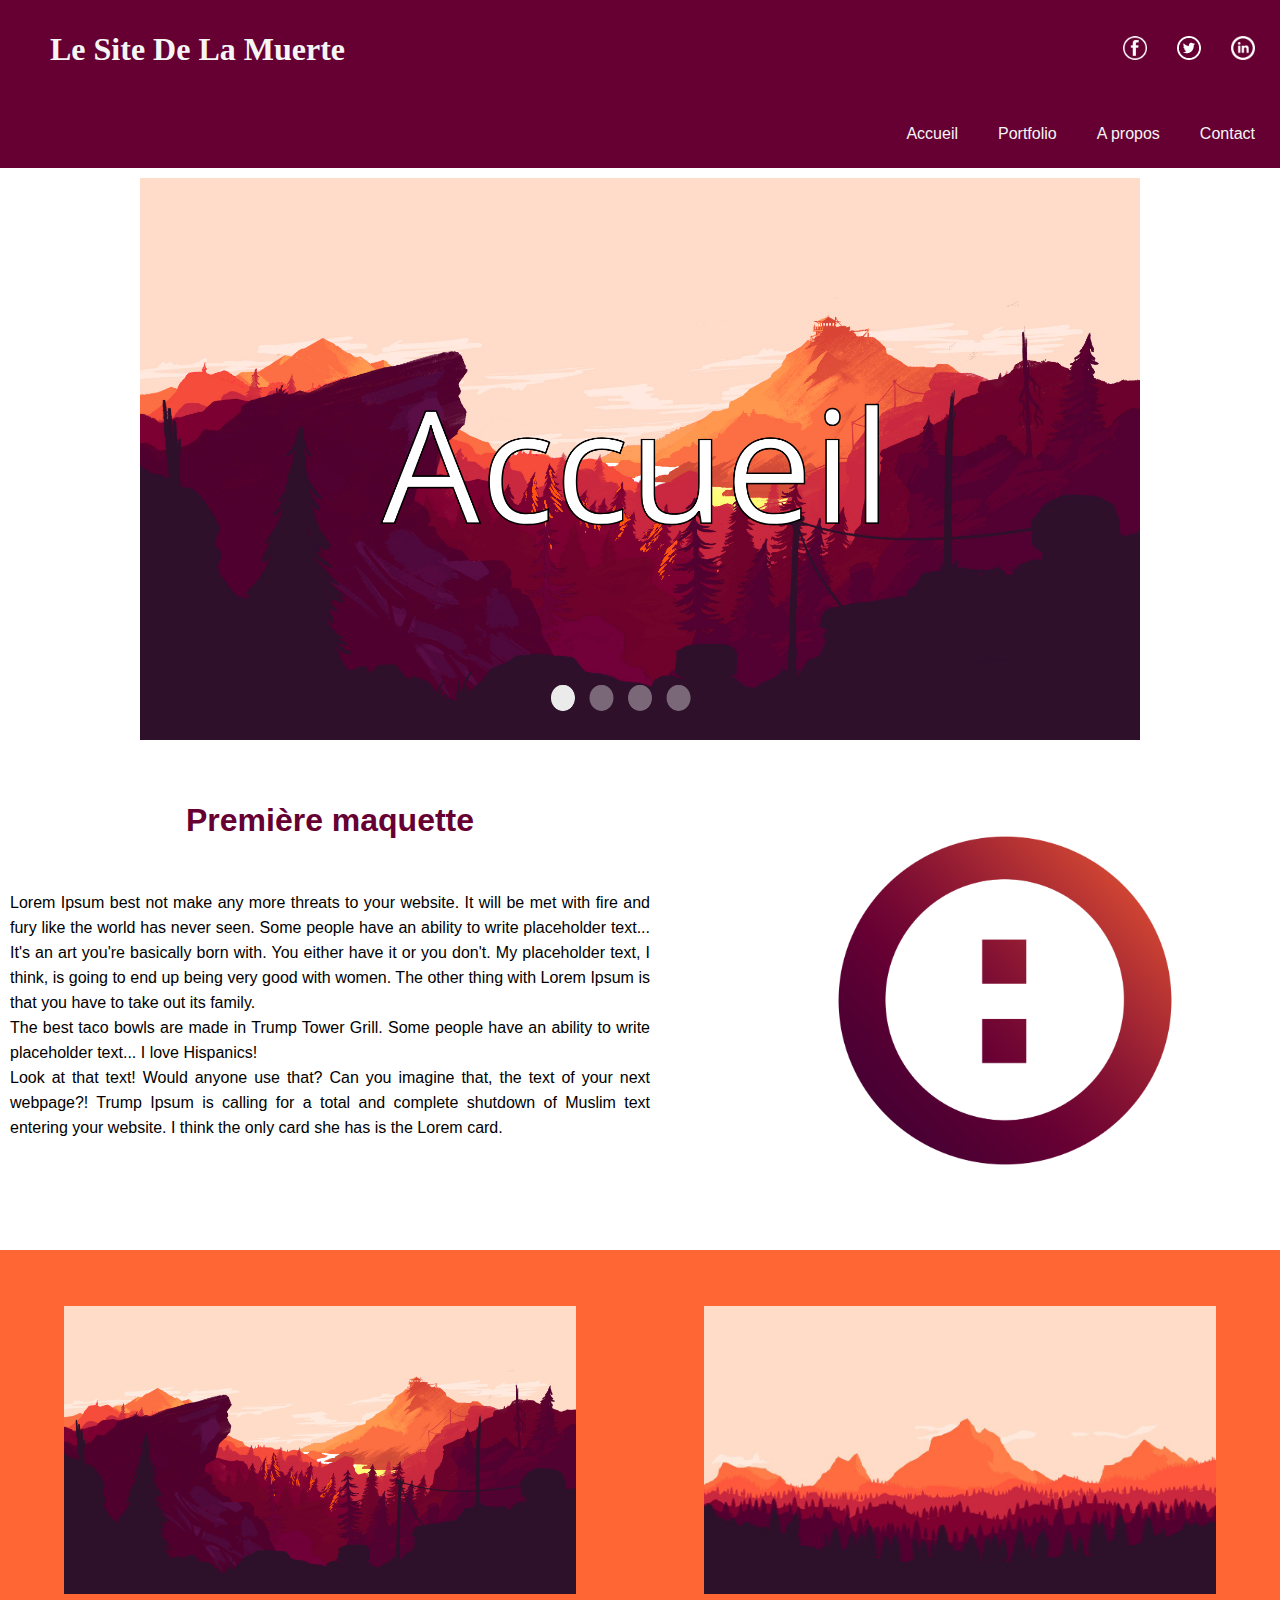
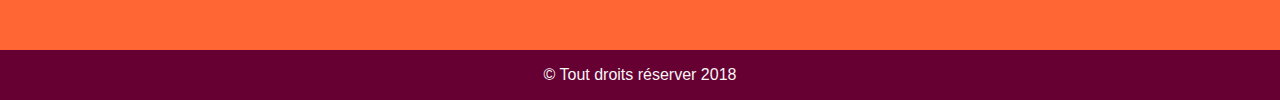
<file: index.html>
<!DOCTYPE html>
<html>
<head>
    <meta charset="utf-8" />
    <meta http-equiv="X-UA-Compatible" content="IE=edge">
    <title>Le site de la muerte </title>
    <meta name="viewport" content="width=device-width, initial-scale=1">
    <link rel="stylesheet" type="text/css" media="screen" href="CSS/app.css" />
    <link rel="stylesheet" href="https://use.fontawesome.com/releases/v5.1.0/css/all.css" >
    <!-- Ici mettre logo dans l'Onglet-->
    <link rel="shortcut icon" href="image/Logo.jpeg">
</head>

<body>

            <div class="titre color"><h1>Le Site De La Muerte</h1>
                <div class="face">
                    <div class="res"> <a href="https://fr-fr.facebook.com/" target="_blank"><img  src="image/icone-1.png"alt></a></div>
                    <div class="res"> <a href="https://twitter.com/?lang=fr" target="_blank"><img  src="image/icone-2.png"alt></a></div>
                    <div class="res"> <a href="https://www.linkedin.com" target="_blank"><img  src="image/icone-3.png"alt></a></div>
     
                 </div>
            </div>
           
    <header class= "nav color">
       
        <nav class="kiwi " id="kiwi">
            <div class="menus" id="menus"> <i class="fas fa-bars"></i></div>
            <ul>
               <li><a href="#" class="style"> Accueil</a></li>
               <li><a href="Portfolio.html" class="style"> Portfolio</a></li>
               <li><a href="Apropos.html" class="style"> A propos</a></li>
               <li><a href="Contact.html" class="style"> Contact</a></li>
            </ul>
        </nav>

    </header>
    <main class="slide center">
            <div id="slider">
                    <figure>
                        <img src="image/img6.png" alt>
                        <a href="Portfolio.html"><img src="image/img2.png" alt></a>
                        <a href="Apropos.html"><img src="image/img5.png" alt></a>
                        <a href="Contact.html"><img src="image/img4.png" alt></a>
                        <img src="image/img6.png" alt>
                    </figure>
        

    </main>
  
    <main class="text center">
       
        <h1>Première maquette</h1>

        <div class= "p" id="p">Lorem  Ipsum  best  not  make  any  more  threats  to  your  website.  It  will  be  met  with  fire  and  fury  like  the  world  has  never  seen.
                Some  people  have  an  ability  to  write  placeholder  text...  It's  an  art  you're  basically  born  with.  You  either  have  it  or  you  don't. 
                My  placeholder  text,  I  think,  is  going  to  end  up  being  very  good  with  women.  The  other  thing  with  Lorem  Ipsum  is  that  you  have  to  take  out 
                its  family.
             </div>
        <div class= "p" id="p">The best taco bowls are made in Trump Tower Grill. Some people have an ability to write placeholder text... I love Hispanics!
             </div>
        <div class= "p" id="p">Look at that text! Would anyone use that? Can you imagine that, the text of your next webpage?! Trump Ipsum is calling
             for a total and complete shutdown of Muslim text entering your website. I think the only card she has is the Lorem card.
             </div>
     
        <a href="#" class="style" id="loadMore">˅</a>

   
    </main>

    <main class="logo center">
    
         <img src= "image/img3.png" alt="Photo">
        
    </main>
    

    <div class= "clear"></div>

    <aside class="zone_2 center">
            <img  class="img1 img"src="image/img6.jpg" alt="Photo">
            <img  class="img2 img"src="image/img2.jpg" alt="Photo">

    </aside>

    <footer class="color center">
            &copy; Tout droits réserver 2018
    </footer>


    <script
    src="https://code.jquery.com/jquery-3.3.1.min.js"></script>
    <script
    src="JS/app.js"></script>

</body>
</html>
</file>
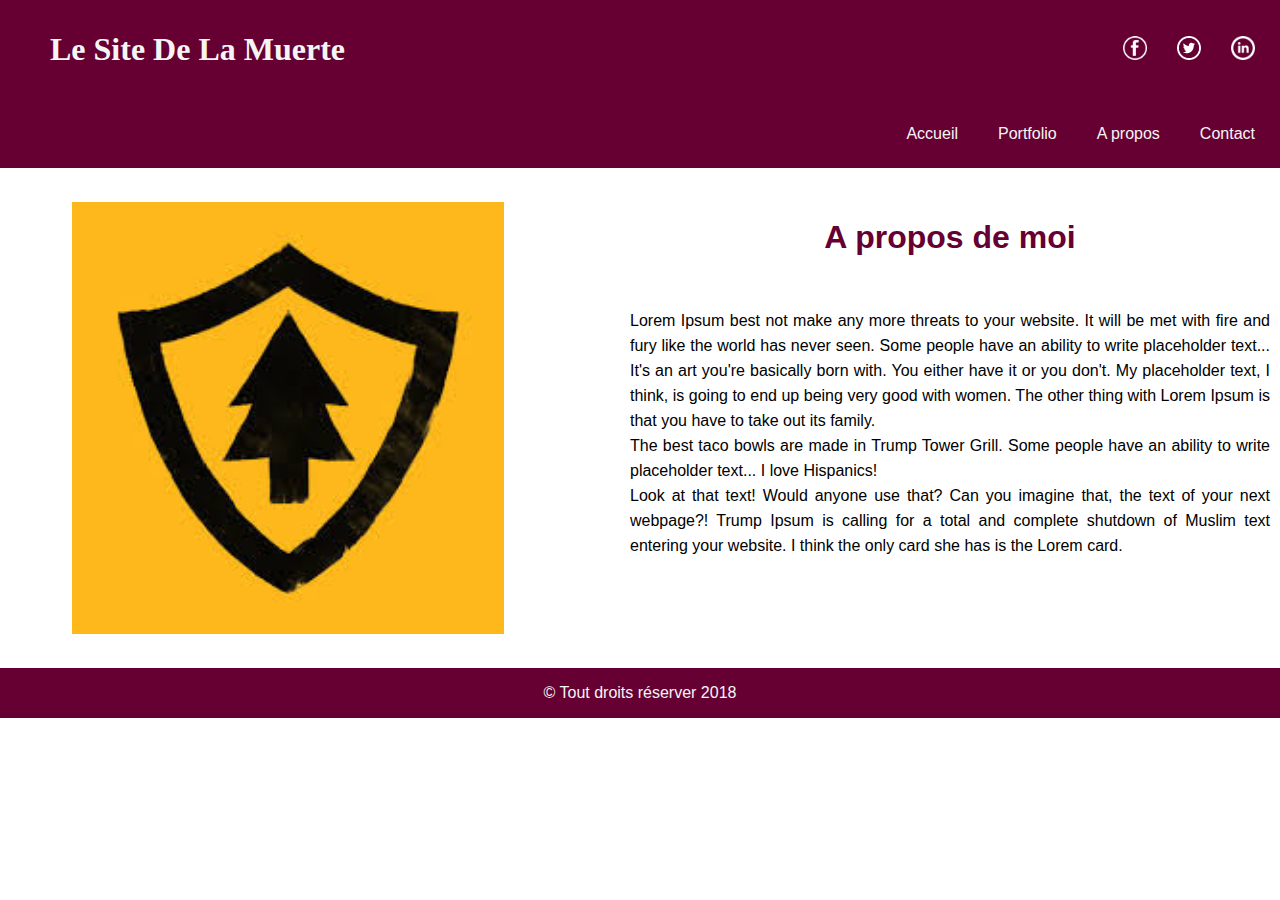
<file: Apropos.html>
<!DOCTYPE html>
<html>
<head>
    <meta charset="utf-8" />
    <meta http-equiv="X-UA-Compatible" content="IE=edge">
    <title>Le site de la muerte </title>
    <meta name="viewport" content="width=device-width, initial-scale=1">
    <link rel="stylesheet" type="text/css" media="screen" href="CSS/app.css" />
    <link rel="stylesheet" href="https://use.fontawesome.com/releases/v5.1.0/css/all.css" >
    <!-- Ici mettre logo dans l'Onglet-->
    <link rel="shortcut icon" href="image/Logo.jpeg">
</head>
<body>

    <div class="titre color"><h1>Le Site De La Muerte</h1>
        <div class="face">
            <div class="res"> <a href="https://fr-fr.facebook.com/" target="_blank"><img  src="image/icone-1.png"alt></a></div>
            <div class="res"> <a href="https://twitter.com/?lang=fr" target="_blank"><img  src="image/icone-2.png"alt></a></div>
            <div class="res"> <a href="https://www.linkedin.com" target="_blank"><img  src="image/icone-3.png"alt></a></div>

         </div>
    </div>
   
<header class= "nav color">

<nav class="kiwi " id="kiwi">
    <div class="menus" id="menus"> <i class="fas fa-bars"></i></div>
    <ul>
       <li><a href="index.html" class="style"> Accueil</a></li>
       <li><a href="Portfolio.html" class="style"> Portfolio</a></li>
       <li><a href="#" class="style"> A propos</a></li>
       <li><a href="Contact.html" class="style"> Contact</a></li>
    </ul>
</nav>

</header>
<main class="logo2 center">
    
    <img src="image/Logo.jpeg" alt="Un logo">
   
</main>

<main>
    <main class="texte center">
       
        <h1>A propos de moi</h1>

        <div class= "A">Lorem Ipsum best not make any more threats to your website. It will be met with fire and fury like the world has never seen.
                Some people have an ability to write placeholder text... It's an art you're basically born with. You either have it or you don't. 
                My placeholder text, I think, is going to end up being very good with women. The other thing with Lorem Ipsum is that you have to take out 
                its family.
             </div>
        <div class= "A">The best taco bowls are made in Trump Tower Grill. Some people have an ability to write placeholder text... I love Hispanics!
             </div>
        <div class= "A" >Look at that text! Would anyone use that? Can you imagine that, the text of your next webpage?! Trump Ipsum is calling
             for a total and complete shutdown of Muslim text entering your website. I think the only card she has is the Lorem card.
             </div>
     
        

   
    </main>
</main>
<div class= "clear"></div>


<footer class="color center">
    &copy; Tout droits réserver 2018
</footer>


<script
src="https://code.jquery.com/jquery-3.3.1.min.js"></script>
<script
src="JS/app.js"></script>

</body>
</html>
</file>
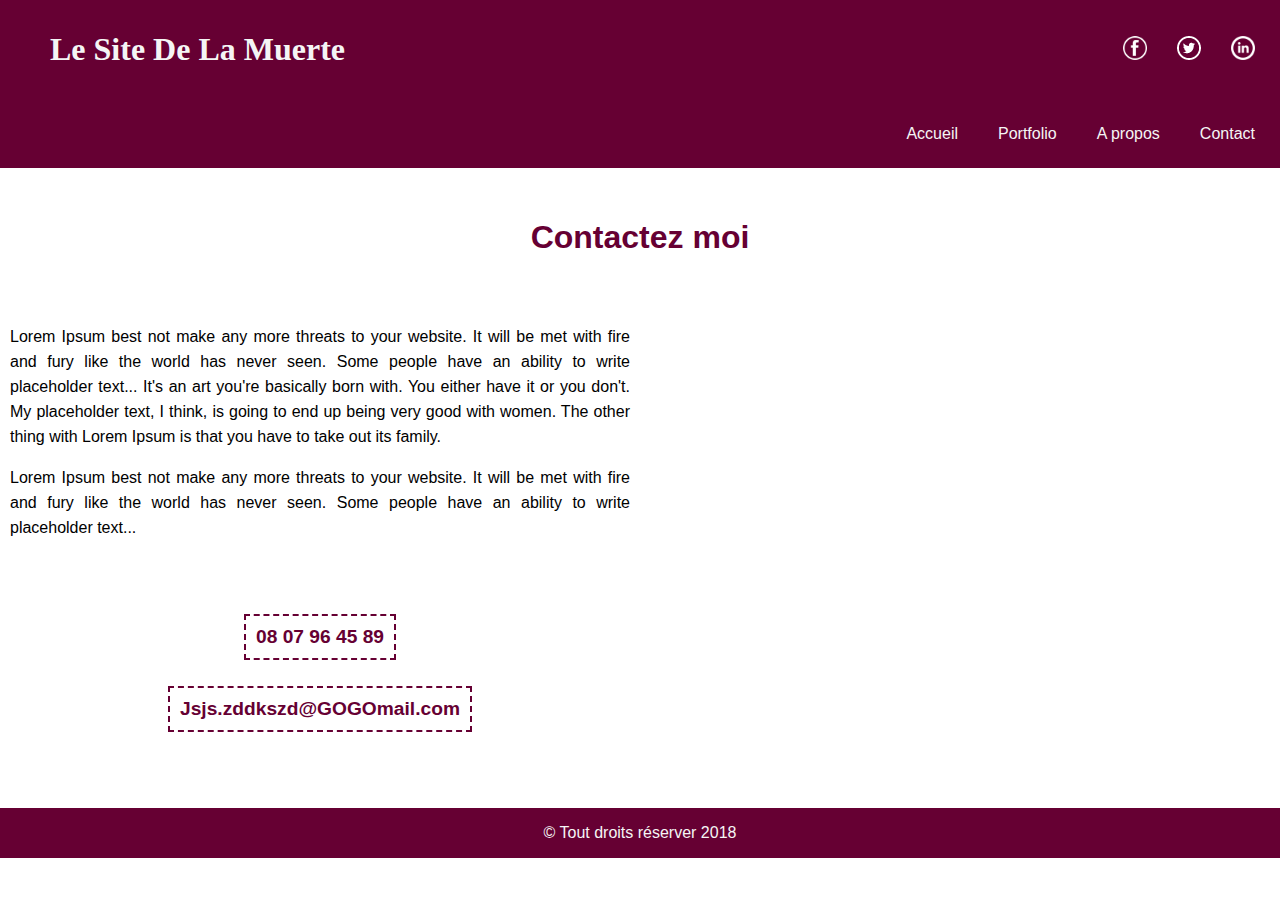
<file: Contact.html>
<!DOCTYPE html>
<html>
<head>
    <meta charset="utf-8" />
    <meta http-equiv="X-UA-Compatible" content="IE=edge">
    <title>Le site de la muerte </title>
    <meta name="viewport" content="width=device-width, initial-scale=1">
    <link rel="stylesheet" type="text/css" media="screen" href="CSS/app.css" />
    <link rel="stylesheet" href="https://use.fontawesome.com/releases/v5.1.0/css/all.css" >
    <!-- Ici mettre logo dans l'Onglet-->
    <link rel="shortcut icon" href="image/Logo.jpeg">
</head>
<body>

    <div class="titre color"><h1>Le Site De La Muerte</h1>
        <div class="face">
            <div class="res"> <a href="https://fr-fr.facebook.com/" target="_blank"><img  src="image/icone-1.png"alt></a></div>
            <div class="res"> <a href="https://twitter.com/?lang=fr" target="_blank"><img  src="image/icone-2.png"alt></a></div>
            <div class="res"> <a href="https://www.linkedin.com" target="_blank"><img  src="image/icone-3.png"alt></a></div>

         </div>
    </div>
   
<header class= "nav color">

<nav class="kiwi " id="kiwi">
    <div class="menus" id="menus"> <i class="fas fa-bars"></i></div>
    <ul>
       <li><a href="index.html" class="style"> Accueil</a></li>
       <li><a href="Portfolio.html" class="style"> Portfolio</a></li>
       <li><a href="Apropos.html" class="style"> A propos</a></li>
       <li><a href="#" class="style"> Contact</a></li>
    </ul>
</nav>

</header>
<main class="center">
<h1>Contactez moi</h1>
</main>
<main>
    <div class="Ctct">
    <p class= "Contactext">Lorem Ipsum best not make any more threats to your website. It will be met with fire and fury like the world has never seen.
        Some people have an ability to write placeholder text... It's an art you're basically born with. You either have it or you don't. 
        My placeholder text, I think, is going to end up being very good with women. The other thing with Lorem Ipsum is that you have to take out 
        its family.</p>
    <p class= "Contactext">Lorem Ipsum best not make any more threats to your website. It will be met with fire and fury like the world has never seen.
        Some people have an ability to write placeholder text...</p>
            <div class="zone_ctc">
            <div class="center">
            <h1 class="heightctc border">08 07 96 45 89</h1>
            </div>
            <div class="center">
            <h1 class="heightctc border">Jsjs.zddkszd@GOGOmail.com</h1>
            </div>
            </div>
        </div>
    <div class="télmap">
    <iframe class="map" src="https://www.google.com/maps/embed?pb=!1m18!1m12!1m3!1d40215.58892020723!2d1.8339365895864992!3d50.951934335831226!2m3!1f0!2f0!3f0!3m2!1i1024!2i768!4f13.1!3m3!1m2!1s0x47dc3f75d7f1e363%3A0xacbed9e08cd279f4!2sCalais!5e0!3m2!1sfr!2sfr!4v1538292718135" allowfullscreen></iframe>
</div>
</main>
<div class= "clear"></div>



<footer class="color center">
    &copy; Tout droits réserver 2018
</footer>


<script
src="https://code.jquery.com/jquery-3.3.1.min.js"></script>
<script
src="JS/app.js"></script>

</body>
</html>
</file>
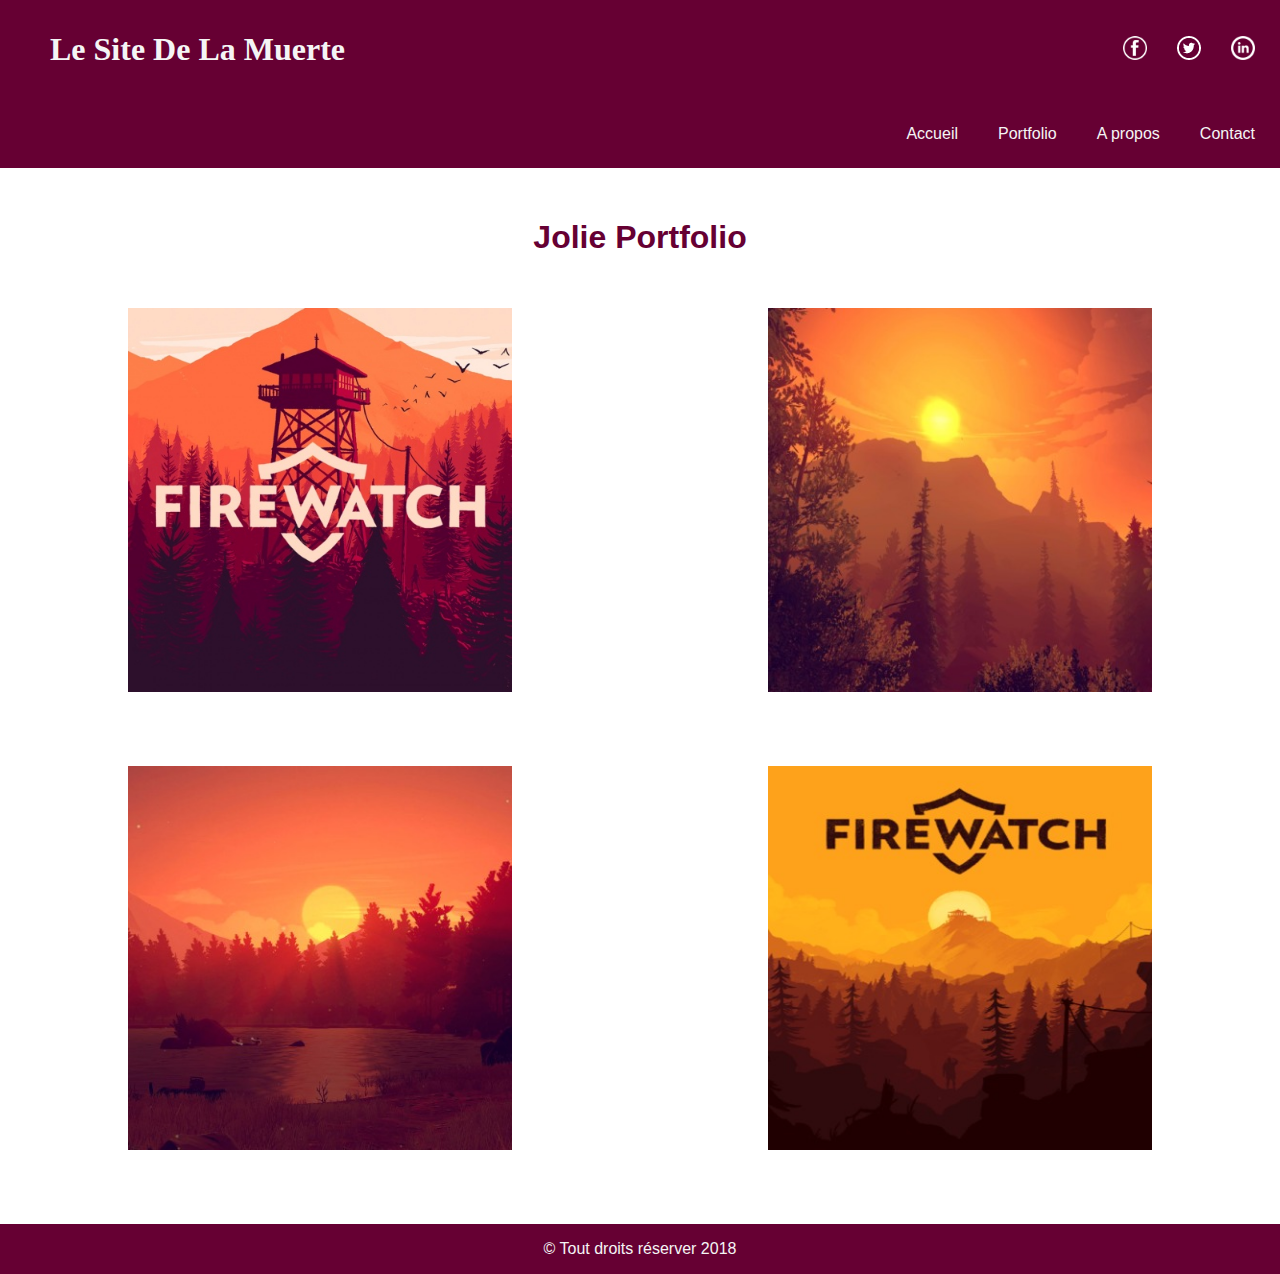
<file: Portfolio.html>
<!DOCTYPE html>
<html>
<head>
    <meta charset="utf-8" />
    <meta http-equiv="X-UA-Compatible" content="IE=edge">
    <title>Le site de la muerte </title>
    <meta name="viewport" content="width=device-width, initial-scale=1">
    <link rel="stylesheet" type="text/css" media="screen" href="CSS/app.css" />
    <link rel="stylesheet" href="https://use.fontawesome.com/releases/v5.1.0/css/all.css" >
    <!-- Ici mettre logo dans l'Onglet-->
    <link rel="shortcut icon" href="image/Logo.jpeg">
</head>
<body>

    <div class="titre color"><h1>Le Site De La Muerte</h1>
        <div class="face">
            <div class="res"> <a href="https://fr-fr.facebook.com/" target="_blank"><img  src="image/icone-1.png"alt></a></div>
            <div class="res"> <a href="https://twitter.com/?lang=fr" target="_blank"><img  src="image/icone-2.png"alt></a></div>
            <div class="res"> <a href="https://www.linkedin.com" target="_blank"><img  src="image/icone-3.png"alt></a></div>

         </div>
    </div>
   
<header class= "nav color">

<nav class="kiwi " id="kiwi">
    <div class="menus" id="menus"> <i class="fas fa-bars"></i></div>
    <ul>
       <li><a href="index.html" class="style"> Accueil</a></li>
       <li><a href="#" class="style"> Portfolio</a></li>
       <li><a href="Apropos.html" class="style"> A propos</a></li>
       <li><a href="Contact.html" class="style"> Contact</a></li>
    </ul>
</nav>

</header>
<main class="center">
    <h1>Jolie Portfolio</h1>
</main>
    <main class="portfolio">
    <div class="container">
        <img  class="image"src="image/Portfolio1.jpg" alt="Photo">
        <div class="overlay">
          <div class="overtexte">Magnifique Jeux !</div>
        </div>
      </div>
      <div class="container">
        <img  class="image"src="image/Portfolio4.jpeg" alt="Photo">
        <div class="overlay">
          <div class="overtexte">Truc de te fou va !</div>
        </div>
      </div>
    </main>
    <main class="portfolio">
        <div class="container">
            <img  class="image"src="image/Portfolio3.jpeg" alt="Photo">
            <div class="overlay">
              <div class="overtexte">Encore une belle image</div>
            </div>
          </div>
          <div class="container">
            <img  class="image"src="image/Portfolio2.jpeg" alt="Photo">
            <div class="overlay">
              <div class="overtexte">OH my GOD !</div>
            </div>
          </div>
        </main>









<div class= "clear"></div>
<footer class="color center">
    &copy; Tout droits réserver 2018
</footer>


<script
src="https://code.jquery.com/jquery-3.3.1.min.js"></script>
<script
src="JS/app.js"></script>

</body>
</html>
</file>
<file: CSS/app.css>
/*****************************/
/*          UTILS           */
/***************************/

*{
    box-sizing: border-box;
}
body{
    font-family: Arial, Helvetica, sans-serif;
    margin: 0;
}
a{
    text-decoration: none;
    color: inherit;    
}
.color{
    background-color: #660033;
    color: whitesmoke;
}
.center{
    display: flex;
    justify-content: center;
}
.style {
    transition: all 600ms ease-in-out;
    -webkit-transition: all 600ms ease-in-out;
    -moz-transition: all 600ms ease-in-out;
    -o-transition: all 600ms ease-in-out; 
}

/********************************************/
/*          LOGO RESAUX SOCIAUX            */
/******************************************/

.face {
  display:flex;
  align-items: center;
  justify-content: flex-end;
  width: 30%;
  background-color: #660033;
  float:right;
}
.face img {
   padding: 5px;
}
.res img{
    -webkit-transition: all 0.5s ease;
  transition: all 0.5s ease;
}
.res:hover img{
    -webkit-transform: rotate(-90deg);
    transform: rotate(-90deg);
}

/*************************************************/
/*          Adaptation Resaux sociaux           */
/***********************************************/

@media screen and
(min-width: 700px){
    .face img{
        padding: 15px;
     }
}

/*****************************/
/*          TITRE           */
/***************************/

.titre{
    display: flex;
    justify-content: flex-start;
    padding: 10px;

}
.titre h1{
   width: 70%;
   font-family: fantasy;
   padding-left: 40px;
   padding-right: 10px;
}

/*****************************/
/*          NAV BAR         */
/***************************/

.menus{
    text-align: right;
    font-size: 30px;
}
.menus i{
    padding: 10px;
    border: 2px dashed whitesmoke;
}
.kiwi ul{
    margin: 0;
    padding: 0;
    list-style: none;
    text-align: center;
    display: none;   
}
header{
    display: flex;
    justify-content: flex-end;
    padding: 5px;
}
.kiwi a{
    display: block;
    padding: 20px 0;
    text-align: right;
}
.kiwi ul.show{
    display:block;   
}
li a:hover{
    background-color: #ff6633;
    padding: 20px;
}

/*****************************************/
/*          Adaptation NAV BAR          */
/***************************************/

@media screen and
(min-width: 700px){
    header ul{
    display: flex;
    justify-content: flex-end;
    }
    .menus{
        display: none;   
    }
    .kiwi ul{
        display: flex;   
    }
    .kiwi a{
        padding: 20px;
    }
}

/**************************************************************************************/

/*********************************************/
/*          Texte Premiére maquette         */
/*******************************************/

main.text{
    margin-right: 10px;
    margin-left: 10px;
    width: 50%;
    float: left;
    align-items: center;
    flex-direction: column;
    text-align: justify;
}
.p {
    line-height:25px;
}
main h1{
    color: #660033;
    padding: 30px 0px;
    text-align: center;
}
.p{
    display:none;
}
/*********************************/
/*          A Propos            */
/*******************************/


main.texte{
    margin-right: 10px;
    margin-left: 10px;
    margin-bottom: 10px;
    float: right;
    align-items: center;
    flex-direction: column;
    text-align: justify;
}
.A{
    line-height: 25px;
}

/**********************************/
/*          Load More            */
/********************************/

#loadMore {
    width: 75%;
    padding: 10px;
    text-align: center;
    background-color: #660033;
    color: whitesmoke;
    border-width: 0 1px 1px 0;
    border-style: solid;
    border-color: whitesmoke;
    box-shadow: 0 1px 1px whitesmoke;

}
#loadMore:hover {
    background-color: #ff6633;
    color:  whitesmoke;
}


/**********************************/
/*     Load More Adaptation      */
/********************************/

@media screen and
(min-width: 700px){
    #loadMore{
        display: none;
    }
    .p{ 
        display: block;
    }
}

/***********************************/
/*        Adaptation Text         */
/*********************************/

@media screen and 
(min-width:500px){
    main.text{
        min-height: 300px;
    }
    /* A Propos */
    main.texte{ 
        width: 50%;
        min-height: 300px;
    } 
}

/*****************************/
/*          LOGO            */
/***************************/

main.logo{ 
    min-height: 620px;
    float: right;
    width: 43%;
    display: flex;
    align-items: center;
}
main.logo2{   
    margin: 10px;
    display: flex;
    align-items: center;
}

main.logo img{   
    width: 100%;
} 
main.logo2 img{   
    width: 65%;
} 
/*************************************/
/*          Adaptation LOGO         */
/***********************************/

@media screen and 
(min-width:500px){ 
    main.logo img {
        width: 100%;    
    } 
    main.logo{
        min-height:500px;
    }  
/**********LOGO A PROPOS*********/
    main.logo2 img {
        width: 60%;    
    } 
    main.logo2{
        margin:0;
        min-height:485px;
        float: left;
        width: 45%;
        display: flex;
        align-items: center;
    }
}

@media screen and 
(min-width:720px){ 
    main.logo2 img {
        width: 75%;    
    } 
    main.logo2{
        min-height:500px;
    }
}
/**************************************************************************************/

.clear{
    clear: both;
}

/**************************************************************************************/


/*********************************************/
/*          Zone 2 avec les Images          */
/*******************************************/

.zone_2{
    height: 200px;
    background-color: #ff6633;
    display: flex;
    align-items: center;
    justify-content: space-around; 
}

/*********************************************/
/*          Adaptation background           */
/*******************************************/

@media screen and 
(min-width:600px){
    .zone_2{
        height: 400px;
    }
}
.img1{
    float: left;
    width: 40%;
}
.img2{
    float: right;
    width: 40%;
}

/*****************************************/
/*          Adaptation Image 1 et 2     */
/***************************************/

@media screen and 
(max-width:920px){
    .img1 .img2{
        width: 40%;
        height: auto;
    }
}

/*****************************************/
/*            Zoom des images           */
/***************************************/

@media screen and 
(min-width:700px){
.img {
	-webkit-transform: scale(1);
	transform: scale(1);
	-webkit-transition: .5s ease-in-out;
	transition: .5s ease-in-out;
}
.img:hover{
	-webkit-transform: scale(1.2);
	transform: scale(1.2);
}
}

/**************************************************************************************/

footer{
    text-align: center;
    height: 50px;
    display: flex;
    flex-direction: column;
}
/*************************************************************************************/

/*****************************************/
/*          Slider full CSS             */
/***************************************/

div#slider{
    margin: 10px;
    width: 80%;
    max-width: 100px;
}
div#slider figure{
   position: relative;
   width: 75%;
   margin: 0;
   padding:0;
   font-size: 0;                                                         
   text-align: left; 
}
div#slider figure img{
   width: 20%;
   height: auto;
}
div#slider{
    width :80%;
    max-width: 1000px;
    overflow: hidden;
}
@keyframes slidy{
    0% {left : 0%;}
    20% {left : 0%;}
    25% {left : -100%;}
    45% {left : -100%;}
    50% {left : -200%;}
    70% {left : -200%;}
    75% {left : -300%;}
    95% {left : -300%;}
    100%{left : -400%;}
}
div#slider figure{
    position: relative;
    width: 500%;
    margin: 0;
    padding: 0;
    font-size:0;
    left: 0;
    text-align: left;
    animation : 15s slidy infinite;
}
/*****************************************/
/*           Portfolio mobile           */
/***************************************/
.image {
    display: block;
    width: 80%;
    height: 75%;
    margin-bottom: 6%;
  }
.overtexte {
      display:none;
}
.container{
    display: flex;
    justify-content: center;
}
/*****************************************/
/*           Portfolio PC               */
/***************************************/
@media screen and 
(min-width:700px){
    .portfolio{
    display: flex;
    justify-content: space-around;
    margin-bottom:4%;
    }
    .container {
    position: relative;
    display: block;
    width: 30%;
    }
  .image {
    display: block;
    width: 100%;
    height: auto;
  }
  .overlay {
    position: absolute;
    top: 0;
    bottom: 0;
    left: 0;
    right: 0;
    opacity: 0;
    transition: .7s ease;
    background-color: #FFFFFF;
  }
  .container:hover .overlay {
    opacity: 0.7;
  }
  .overtexte {
    display: inline;
    color: black;
    font-size: 20px;
    position: absolute;
    top: 50%;
    left: 50%;
    -webkit-transform: translate(-50%, -50%);
    -ms-transform: translate(-50%, -50%);
    transform: translate(-50%, -50%);
    text-align: center;
  }
}
/* Contact */
/**********/
/*  MAPS */
/********/
.map{
    height: 200px;
    width: 50%;
    border: 0;
}
.Contactext{
  line-height: 25px;
  margin-right: 10px;
  margin-left: 10px;
  margin-bottom: 10px;
  text-align: justify
}
.Ctct{
    width: 100%;
}
.border{
    border: 2px dashed #660033;
}
.heightctc{
    font-size: 120%;
    padding: 10px;
}
.télmap{
    display: flex;
    justify-content: center;
}
.zone_ctc{
    padding-top: 8%;
}
/* Contact Adaptation */
/*********************/
/*  MAPS Adaptation */
/*******************/
@media screen and
(min-width:700px){
    .map{
        height: 500px;
        width: 100%;
        border: 0;
    }
    .Contactext{
        line-height: 25px;
        margin-right: 10px;
        margin-left: 10px;
        margin-bottom: 10px;
      }
      .Ctct{
          width: 50%;
          float: left;
      }
      .border{
          border: 2px dashed #660033;
          max-width: 75%;
      }
      .heightctc{
          font-size: 120%;
          padding: 10px;
      }
      
}
</file>
